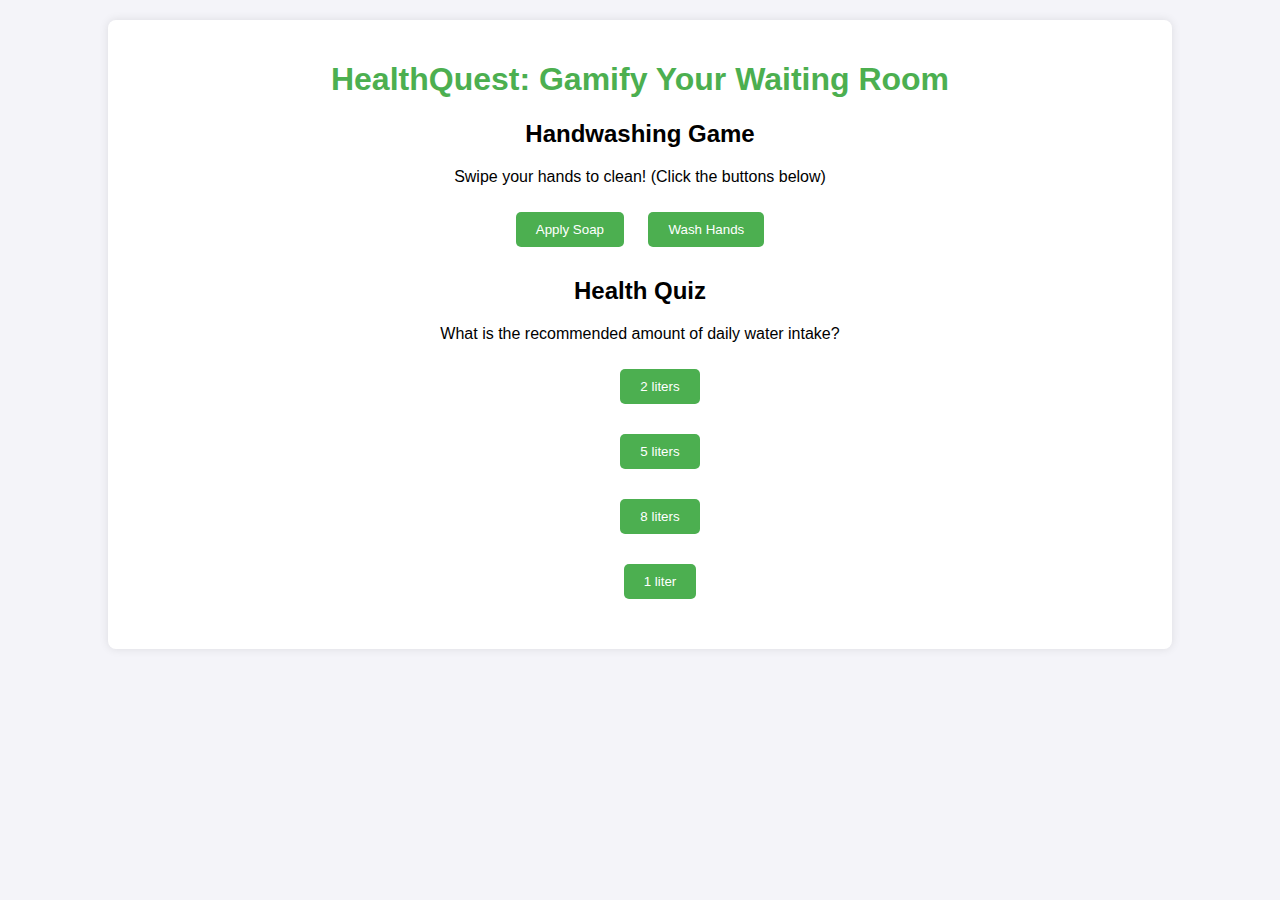
<file: index.html>
<!DOCTYPE html>
<html lang="en">
<head>
    <meta charset="UTF-8">
    <meta name="viewport" content="width=device-width, initial-scale=1.0">
    <title>HealthQuest Prototype</title>
    <link rel="stylesheet" href="style.css">
</head>
<body>
    <div class="container">
        <header>
            <h1>HealthQuest: Gamify Your Waiting Room</h1>
        </header>

        <section id="game-section">
            <h2>Handwashing Game</h2>
            <div id="handwash-game">
                <p>Swipe your hands to clean! (Click the buttons below)</p>
                <button id="soap">Apply Soap</button>
                <button id="wash">Wash Hands</button>
                <div id="game-result"></div>
            </div>
        </section>

        <section id="quiz-section">
            <h2>Health Quiz</h2>
            <div id="quiz">
                <p id="quiz-question">What is the recommended amount of daily water intake?</p>
                <ul id="quiz-options">
                    <li><button onclick="checkAnswer(0)">2 liters</button></li>
                    <li><button onclick="checkAnswer(1)">5 liters</button></li>
                    <li><button onclick="checkAnswer(2)">8 liters</button></li>
                    <li><button onclick="checkAnswer(3)">1 liter</button></li>
                </ul>
                <div id="quiz-feedback"></div>
            </div>
        </section>
    </div>
    <script src="script.js"></script>
</bo
dy></html>
</file>
<file: style.css>
body {
    font-family: Arial, sans-serif;
    background-color: #f4f4f9;
    margin: 0;
    padding: 0;
    text-align: center;
}

.container {
    width: 80%;
    margin: 20px auto;
    background: white;
    padding: 20px;
    border-radius: 8px;
    box-shadow: 0 0 10px rgba(0, 0, 0, 0.1);
}

header h1 {
    color: #4caf50;
}

section {
    margin: 20px 0;
}

button {
    padding: 10px 20px;
    background-color: #4caf50;
    color: white;
    border: none;
    border-radius: 5px;
    cursor: pointer;
    margin: 10px;
}

button:hover {
    background-color: #45a049;
}

#quiz-options li {
    list-style: none;
    margin: 10px 0;
}

#game-result, #quiz-feedback {
    margin-top: 20px;
    font-weight: bold;
}
</file>
